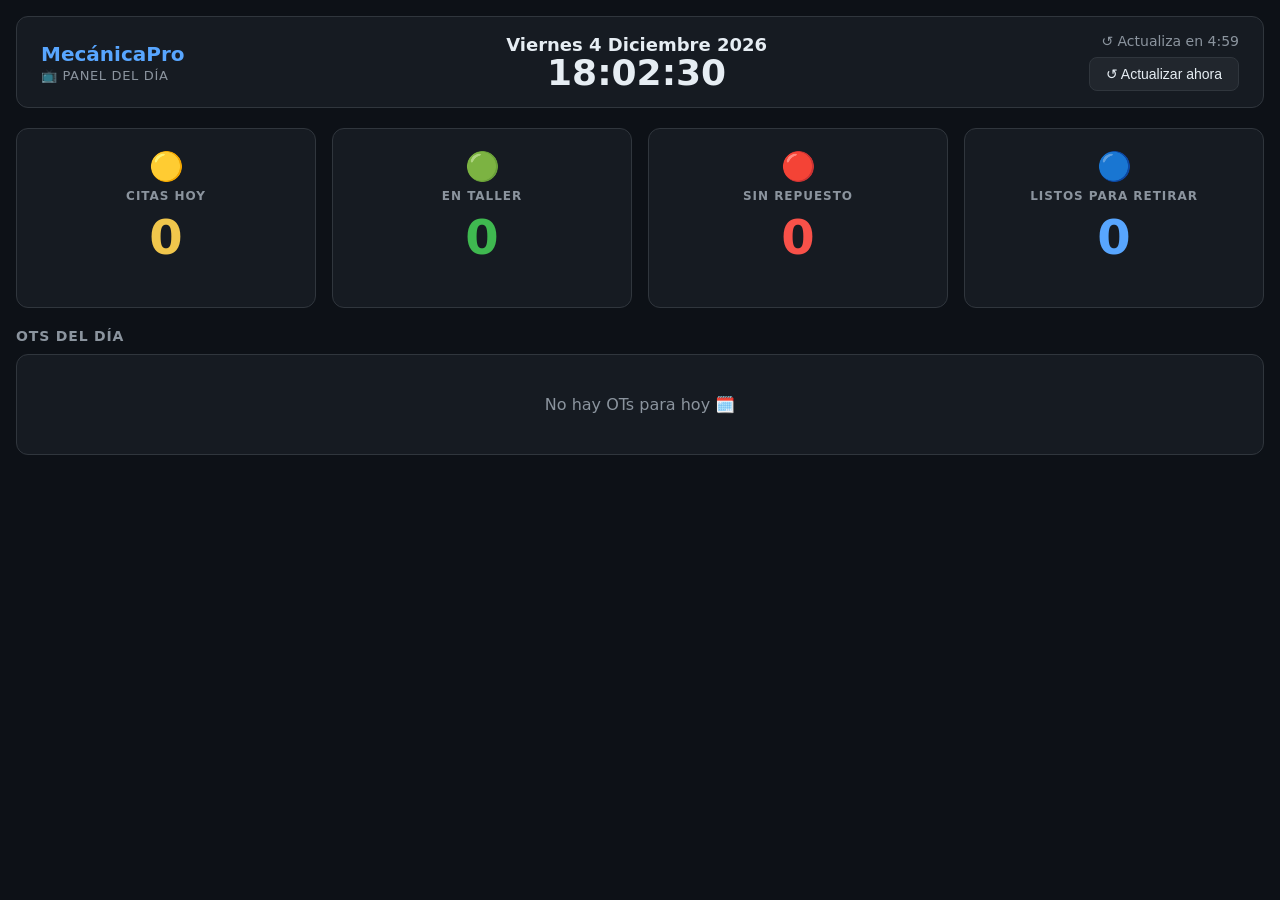
<file: modules/panel-dia.html>
<!DOCTYPE html>
<html lang="es">
<head>
<meta charset="UTF-8">
<meta name="viewport" content="width=device-width, initial-scale=1.0">
<title>Panel del Día — MecánicaPro</title>
<style>
  *, *::before, *::after { box-sizing: border-box; margin: 0; padding: 0; }

  body {
    background: #0d1117;
    color: #e6edf3;
    font-family: system-ui, -apple-system, sans-serif;
    padding: 16px;
    min-height: 100vh;
  }

  /* HEADER */
  .header {
    display: flex;
    align-items: center;
    justify-content: space-between;
    flex-wrap: wrap;
    gap: 12px;
    background: #161b22;
    border: 1px solid #30363d;
    border-radius: 12px;
    padding: 16px 24px;
    margin-bottom: 20px;
  }

  .header-left { display: flex; flex-direction: column; gap: 2px; }
  .taller-nombre { font-size: 20px; font-weight: 700; color: #58a6ff; }
  .panel-label { font-size: 13px; color: #8b949e; letter-spacing: 0.05em; text-transform: uppercase; }

  .header-center { text-align: center; }
  .fecha-texto { font-size: 18px; font-weight: 600; }
  .reloj { font-size: 36px; font-weight: 700; font-variant-numeric: tabular-nums; color: #e6edf3; line-height: 1; }

  .header-right { display: flex; flex-direction: column; align-items: flex-end; gap: 8px; }
  .contador {
    font-size: 14px;
    color: #8b949e;
    font-variant-numeric: tabular-nums;
  }
  .btn-refresh {
    background: #21262d;
    border: 1px solid #30363d;
    color: #e6edf3;
    padding: 8px 16px;
    border-radius: 8px;
    font-size: 14px;
    cursor: pointer;
    transition: background 0.15s;
  }
  .btn-refresh:hover { background: #30363d; }

  /* KPIs */
  .kpi-grid {
    display: grid;
    grid-template-columns: repeat(4, 1fr);
    gap: 16px;
    margin-bottom: 20px;
  }

  .kpi-card {
    background: #161b22;
    border: 1px solid #30363d;
    border-radius: 12px;
    padding: 24px 16px;
    text-align: center;
  }

  .kpi-emoji { font-size: 28px; line-height: 1; }
  .kpi-label { font-size: 12px; font-weight: 600; letter-spacing: 0.08em; text-transform: uppercase; color: #8b949e; margin-top: 8px; }
  .kpi-numero { font-size: 48px; font-weight: 700; line-height: 1; margin: 10px 0 6px; }
  .kpi-sub { font-size: 12px; color: #8b949e; min-height: 16px; }

  .kpi-amarillo .kpi-numero { color: #f0c64c; }
  .kpi-verde   .kpi-numero { color: #3fb950; }
  .kpi-rojo    .kpi-numero { color: #f85149; }
  .kpi-azul    .kpi-numero { color: #58a6ff; }

  /* LISTA OTs */
  .seccion-titulo {
    font-size: 14px;
    font-weight: 600;
    letter-spacing: 0.06em;
    text-transform: uppercase;
    color: #8b949e;
    margin-bottom: 10px;
  }

  .ot-lista { display: flex; flex-direction: column; gap: 6px; }

  .ot-fila {
    display: grid;
    grid-template-columns: 8px 70px 110px 1fr 140px 160px;
    align-items: center;
    gap: 14px;
    padding: 14px 18px;
    border-radius: 8px;
    border: 1px solid #30363d;
    font-size: 15px;
  }

  .ot-barra { width: 8px; height: 40px; border-radius: 4px; flex-shrink: 0; }

  .ot-hora { font-size: 16px; font-weight: 700; font-variant-numeric: tabular-nums; }
  .ot-patente {
    background: #21262d;
    border: 1px solid #30363d;
    border-radius: 6px;
    padding: 4px 10px;
    font-weight: 700;
    font-size: 15px;
    text-align: center;
    letter-spacing: 0.05em;
  }

  .ot-info { display: flex; flex-direction: column; gap: 2px; }
  .ot-vehiculo { font-size: 15px; font-weight: 600; }
  .ot-servicio { font-size: 13px; color: #8b949e; }

  .ot-tecnico { font-size: 14px; color: #8b949e; }
  .ot-estado-badge {
    display: inline-block;
    padding: 4px 12px;
    border-radius: 20px;
    font-size: 12px;
    font-weight: 600;
    text-align: center;
    text-transform: uppercase;
    letter-spacing: 0.04em;
  }

  /* Colores fondo OT */
  .ot-agendado  { background: rgba(234,179,8,0.08); border-color: rgba(234,179,8,0.2); }
  .ot-en-proceso { background: rgba(34,197,94,0.08); border-color: rgba(34,197,94,0.2); }
  .ot-sin-repuesto { background: rgba(239,68,68,0.08); border-color: rgba(239,68,68,0.2); }
  .ot-listo     { background: rgba(59,130,246,0.08); border-color: rgba(59,130,246,0.2); }
  .ot-pago      { background: rgba(249,115,22,0.08); border-color: rgba(249,115,22,0.2); }

  .barra-agendado   { background: #eab308; }
  .barra-en-proceso { background: #22c55e; }
  .barra-sin-repuesto { background: #ef4444; }
  .barra-listo      { background: #3b82f6; }
  .barra-pago       { background: #f97316; }

  .badge-agendado   { background: rgba(234,179,8,0.2);  color: #eab308; }
  .badge-en-proceso { background: rgba(34,197,94,0.2);  color: #22c55e; }
  .badge-sin-repuesto { background: rgba(239,68,68,0.2); color: #ef4444; }
  .badge-listo      { background: rgba(59,130,246,0.2); color: #3b82f6; }
  .badge-pago       { background: rgba(249,115,22,0.2); color: #f97316; }

  /* SIN OTs */
  .sin-ots {
    text-align: center;
    padding: 40px;
    color: #8b949e;
    font-size: 16px;
    background: #161b22;
    border: 1px solid #30363d;
    border-radius: 12px;
  }

  /* ALERTAS */
  .alerta-box {
    margin-top: 20px;
    padding: 16px 20px;
    border-radius: 10px;
    background: rgba(239,68,68,0.10);
    border: 1px solid rgba(239,68,68,0.3);
  }

  .alerta-titulo {
    font-size: 14px;
    font-weight: 700;
    letter-spacing: 0.06em;
    text-transform: uppercase;
    color: #f85149;
    margin-bottom: 10px;
  }

  .alerta-item {
    display: flex;
    align-items: flex-start;
    gap: 10px;
    padding: 8px 0;
    border-bottom: 1px solid rgba(239,68,68,0.15);
    font-size: 14px;
    color: #ffa198;
  }

  .alerta-item:last-child { border-bottom: none; }

  /* Responsive */
  @media (max-width: 1024px) {
    .ot-fila { grid-template-columns: 8px 70px 100px 1fr 1fr; }
    .ot-tecnico { display: none; }
  }

  @media (max-width: 768px) {
    .kpi-grid { grid-template-columns: repeat(2, 1fr); }
    .ot-fila { grid-template-columns: 8px 60px 1fr; font-size: 14px; }
    .ot-patente, .ot-estado-badge, .ot-tecnico { display: none; }
    .reloj { font-size: 28px; }
  }
</style>
</head>
<body>

<div class="header">
  <div class="header-left">
    <div class="taller-nombre" id="taller-nombre">Cargando…</div>
    <div class="panel-label">📺 Panel del día</div>
  </div>
  <div class="header-center">
    <div class="fecha-texto" id="fecha-texto"></div>
    <div class="reloj" id="reloj">--:--:--</div>
  </div>
  <div class="header-right">
    <div class="contador" id="contador">↺ Actualiza en 5:00</div>
    <button class="btn-refresh" onclick="actualizarTodo()">↺ Actualizar ahora</button>
  </div>
</div>

<div class="kpi-grid">
  <div class="kpi-card kpi-amarillo">
    <div class="kpi-emoji">🟡</div>
    <div class="kpi-label">Citas hoy</div>
    <div class="kpi-numero" id="kpi-citas">—</div>
    <div class="kpi-sub" id="kpi-citas-sub"></div>
  </div>
  <div class="kpi-card kpi-verde">
    <div class="kpi-emoji">🟢</div>
    <div class="kpi-label">En taller</div>
    <div class="kpi-numero" id="kpi-taller">—</div>
    <div class="kpi-sub"></div>
  </div>
  <div class="kpi-card kpi-rojo">
    <div class="kpi-emoji">🔴</div>
    <div class="kpi-label">Sin repuesto</div>
    <div class="kpi-numero" id="kpi-repuesto">—</div>
    <div class="kpi-sub"></div>
  </div>
  <div class="kpi-card kpi-azul">
    <div class="kpi-emoji">🔵</div>
    <div class="kpi-label">Listos para retirar</div>
    <div class="kpi-numero" id="kpi-listos">—</div>
    <div class="kpi-sub"></div>
  </div>
</div>

<div class="seccion-titulo">OTs del día</div>
<div class="ot-lista" id="ot-lista">
  <div class="sin-ots">Cargando…</div>
</div>

<div id="alertas-box"></div>

<script>
  const FASES_EN_TALLER = ['diagnostico','repuestos','aprobacion','reparacion','control'];

  const DIAS = ['Domingo','Lunes','Martes','Miércoles','Jueves','Viernes','Sábado'];
  const MESES = ['Enero','Febrero','Marzo','Abril','Mayo','Junio','Julio','Agosto','Septiembre','Octubre','Noviembre','Diciembre'];

  let segundosRestantes = 300;

  function leer(clave, defecto) {
    try { return JSON.parse(localStorage.getItem(clave)) ?? defecto; } catch { return defecto; }
  }

  function esFechaHoy(fechaStr) {
    if (!fechaStr) return false;
    const hoy = new Date();
    const hoyStr = `${hoy.getFullYear()}-${String(hoy.getMonth()+1).padStart(2,'0')}-${String(hoy.getDate()).padStart(2,'0')}`;
    return fechaStr.startsWith(hoyStr);
  }

  function clasificarOT(ot) {
    if (ot.estado === 'sin_repuesto') return 'sin-repuesto';
    if (ot.fase === 'entrega') return 'listo';
    if (ot.fase === 'pago_pendiente' || ot.estado === 'pago_pendiente') return 'pago';
    if (FASES_EN_TALLER.includes(ot.fase)) return 'en-proceso';
    return 'agendado';
  }

  function labelEstado(clase) {
    const map = {
      'agendado': 'Agendado',
      'en-proceso': 'En proceso',
      'sin-repuesto': 'Sin repuesto',
      'listo': 'Listo ✓',
      'pago': 'Pago pendiente'
    };
    return map[clase] || clase;
  }

  function horaOT(ot) {
    if (ot.hora_cita) return ot.hora_cita.slice(0,5);
    if (ot.fecha_cita && ot.fecha_cita.length > 10) {
      return ot.fecha_cita.slice(11,16);
    }
    return '—';
  }

  function vehiculoLabel(ot) {
    const partes = [ot.marca, ot.modelo, ot.anio].filter(Boolean);
    return partes.length ? partes.join(' ') : (ot.vehiculo || 'Vehículo');
  }

  function actualizarFechaHora() {
    const ahora = new Date();
    const dia = DIAS[ahora.getDay()];
    const fecha = `${dia} ${ahora.getDate()} ${MESES[ahora.getMonth()]} ${ahora.getFullYear()}`;
    document.getElementById('fecha-texto').textContent = fecha;

    const hh = String(ahora.getHours()).padStart(2,'0');
    const mm = String(ahora.getMinutes()).padStart(2,'0');
    const ss = String(ahora.getSeconds()).padStart(2,'0');
    document.getElementById('reloj').textContent = `${hh}:${mm}:${ss}`;
  }

  function actualizarContador() {
    segundosRestantes--;
    if (segundosRestantes <= 0) {
      segundosRestantes = 300;
      actualizarDatos();
    }
    const m = Math.floor(segundosRestantes / 60);
    const s = segundosRestantes % 60;
    document.getElementById('contador').textContent =
      `↺ Actualiza en ${m}:${String(s).padStart(2,'0')}`;
  }

  function actualizarDatos() {
    segundosRestantes = 300;

    const ots = leer('ots', []);
    const config = leer('config', {});

    // Nombre taller
    document.getElementById('taller-nombre').textContent =
      config.nombre || config.taller || 'MecánicaPro';

    // KPIs
    const citasHoy = ots.filter(o => esFechaHoy(o.fecha_cita) && o.fase === 'recepcion');
    const enTaller = ots.filter(o => FASES_EN_TALLER.includes(o.fase));
    const sinRepuesto = ots.filter(o => o.estado === 'sin_repuesto');
    const listos = ots.filter(o => o.fase === 'entrega');

    document.getElementById('kpi-citas').textContent = citasHoy.length;
    document.getElementById('kpi-taller').textContent = enTaller.length;
    document.getElementById('kpi-repuesto').textContent = sinRepuesto.length;
    document.getElementById('kpi-listos').textContent = listos.length;

    // Próxima cita hoy
    const citasConHora = citasHoy
      .filter(o => horaOT(o) !== '—')
      .sort((a, b) => horaOT(a).localeCompare(horaOT(b)));
    const ahora = new Date();
    const horaActual = `${String(ahora.getHours()).padStart(2,'0')}:${String(ahora.getMinutes()).padStart(2,'0')}`;
    const proxima = citasConHora.find(o => horaOT(o) >= horaActual);
    document.getElementById('kpi-citas-sub').textContent =
      proxima ? `Próx: ${horaOT(proxima)}` : '';

    // Lista OTs del día (máx 10)
    const otsHoy = ots
      .filter(o => esFechaHoy(o.fecha_cita))
      .sort((a, b) => horaOT(a).localeCompare(horaOT(b)))
      .slice(0, 10);

    const lista = document.getElementById('ot-lista');
    if (otsHoy.length === 0) {
      lista.innerHTML = '<div class="sin-ots">No hay OTs para hoy 🗓️</div>';
    } else {
      lista.innerHTML = otsHoy.map(ot => {
        const clase = clasificarOT(ot);
        const hora = horaOT(ot);
        const patente = (ot.patente || '').toUpperCase();
        const vehiculo = vehiculoLabel(ot);
        const tecnico = ot.tecnico || ot.operario || '—';
        const servicios = Array.isArray(ot.servicios)
          ? ot.servicios.map(s => s.nombre || s).join(', ')
          : (ot.servicio || ot.motivo || '');

        return `
          <div class="ot-fila ot-${clase}">
            <div class="ot-barra barra-${clase}"></div>
            <div class="ot-hora">${hora}</div>
            <div class="ot-patente">${patente || '—'}</div>
            <div class="ot-info">
              <div class="ot-vehiculo">${vehiculo}</div>
              ${servicios ? `<div class="ot-servicio">${servicios}</div>` : ''}
            </div>
            <div class="ot-tecnico">${tecnico}</div>
            <div>
              <span class="ot-estado-badge badge-${clase}">${labelEstado(clase)}</span>
            </div>
          </div>`;
      }).join('');
    }

    // Alertas
    const alertas = [];
    const ahora2 = new Date();

    ots.forEach(ot => {
      const patente = (ot.patente || '').toUpperCase() || 'OT';

      // Sin repuesto
      if (ot.estado === 'sin_repuesto') {
        let horasStr = '';
        if (ot.fecha_sin_repuesto) {
          const desde = new Date(ot.fecha_sin_repuesto);
          const horas = Math.floor((ahora2 - desde) / 3600000);
          horasStr = ` hace ${horas}h`;
        }
        alertas.push(`🔴 <strong>${patente}</strong> — Sin repuesto${horasStr}`);
      }

      // Cliente no llegó (cita hoy, fase recepcion, hora pasada + 30 min)
      if (esFechaHoy(ot.fecha_cita) && ot.fase === 'recepcion') {
        const hora = horaOT(ot);
        if (hora !== '—') {
          const [hh, mm] = hora.split(':').map(Number);
          const citaDate = new Date(ahora2);
          citaDate.setHours(hh, mm, 0, 0);
          const diffMin = Math.floor((ahora2 - citaDate) / 60000);
          if (diffMin >= 30) {
            alertas.push(`⏰ <strong>${patente}</strong> — Cliente no llegó (cita ${hora}, han pasado ${diffMin} min)`);
          }
        }
      }

      // Pago pendiente
      if (ot.fase === 'pago_pendiente' || ot.estado === 'pago_pendiente') {
        const fechaStr = ot.fecha_pago_pendiente
          ? new Date(ot.fecha_pago_pendiente).toLocaleDateString('es-CL')
          : '';
        alertas.push(`💰 <strong>${patente}</strong> — Pago pendiente${fechaStr ? ' desde ' + fechaStr : ''}`);
      }
    });

    const alertasBox = document.getElementById('alertas-box');
    if (alertas.length > 0) {
      alertasBox.innerHTML = `
        <div class="alerta-box">
          <div class="alerta-titulo">⚠️ Requieren atención (${alertas.length})</div>
          ${alertas.map(a => `<div class="alerta-item">${a}</div>`).join('')}
        </div>`;
    } else {
      alertasBox.innerHTML = '';
    }
  }

  function actualizarTodo() {
    actualizarDatos();
  }

  // Inicializar
  actualizarFechaHora();
  actualizarDatos();

  setInterval(actualizarFechaHora, 1000);
  setInterval(actualizarContador, 1000);
  setInterval(actualizarDatos, 300000);
</script>
</body>
</html>
</file>
